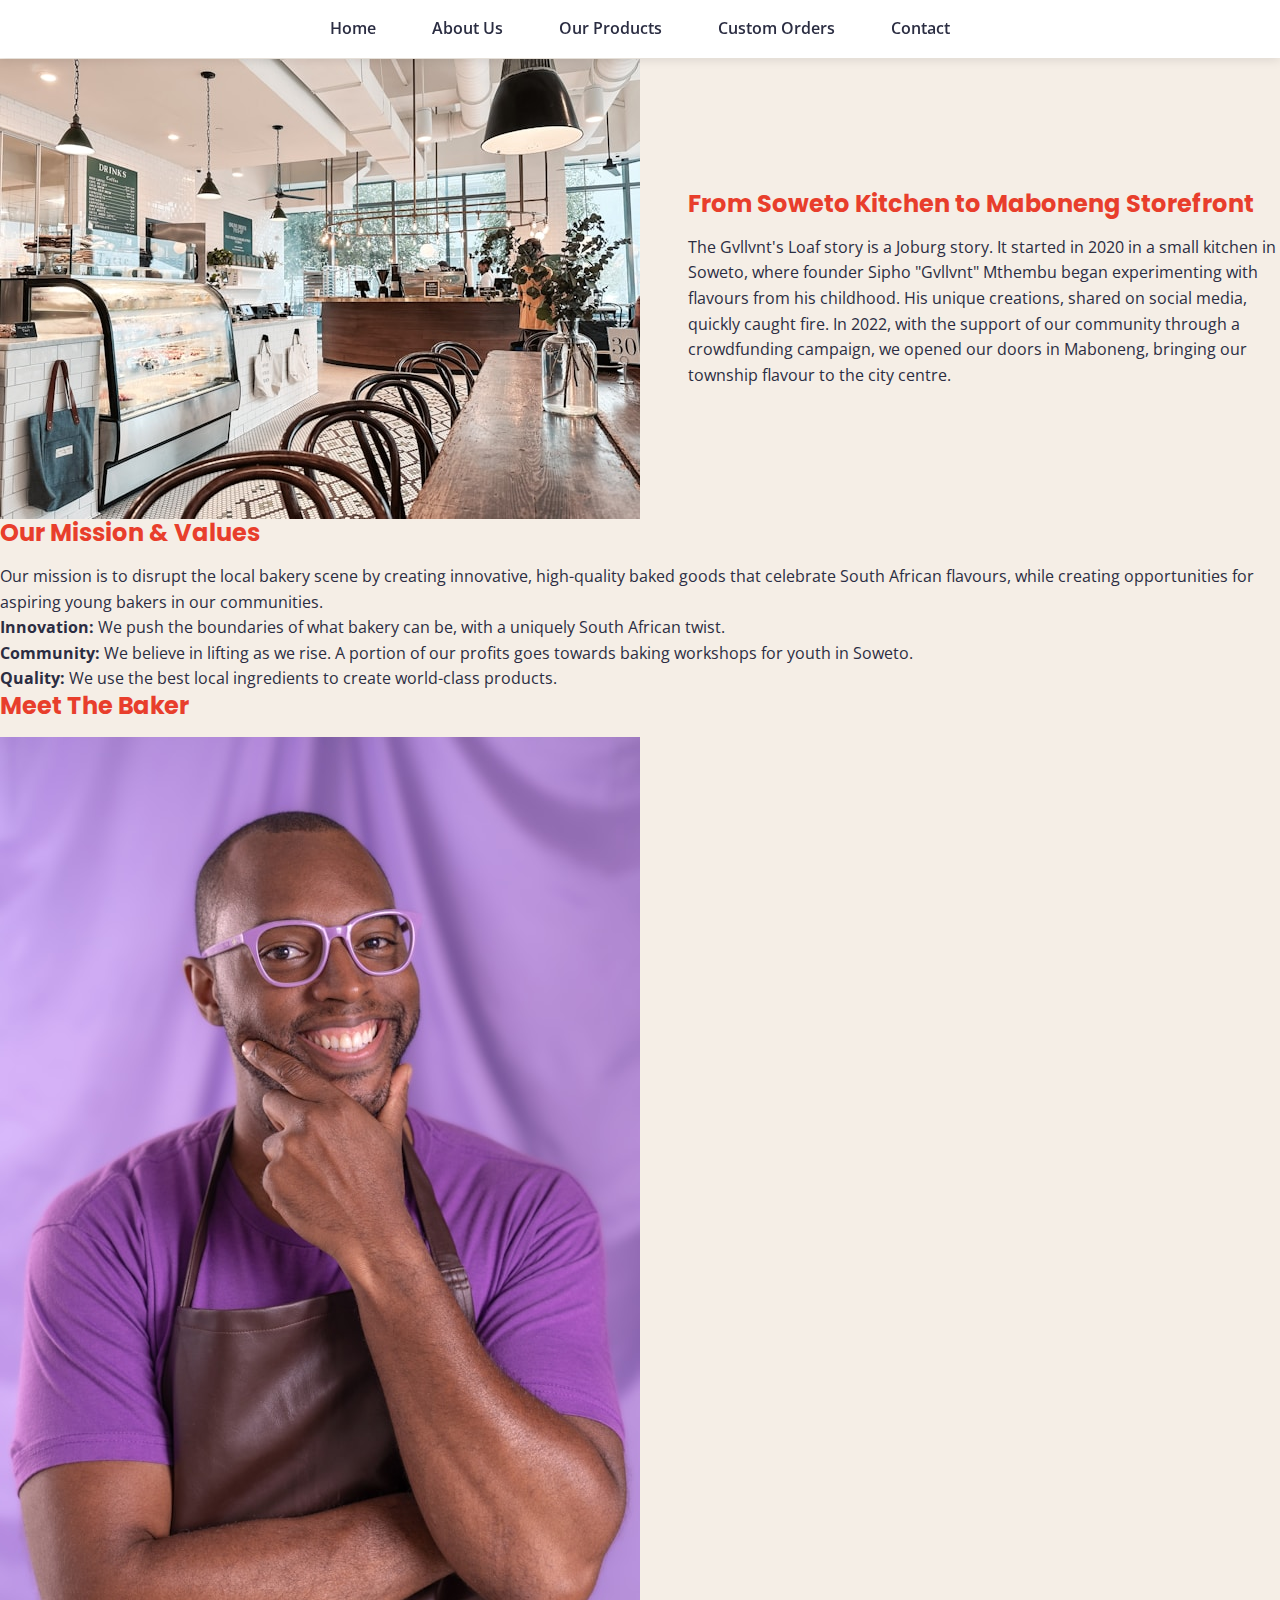
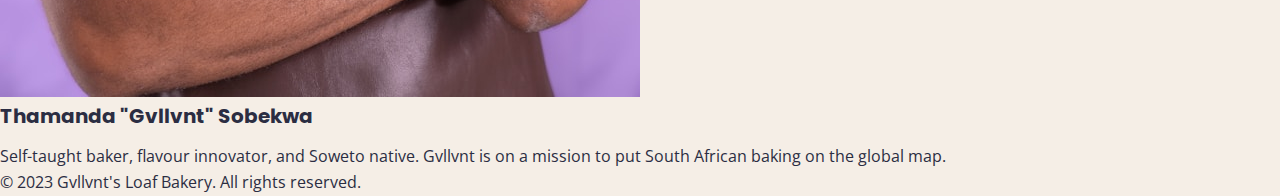
<file: about.html>
<!DOCTYPE html>
<html lang="en">
<head>
    <meta charset="UTF-8">
    <meta name="viewport" content="width=device-width, initial-scale=1.0">
    <title>About Us - Gvllvnt's Loaf</title>
    <link rel="stylesheet" href="styles.css">
    <link rel="preconnect" href="https://fonts.googleapis.com">
    <link rel="preconnect" href="https://fonts.gstatic.com" crossorigin>
    <link href="https://fonts.googleapis.com/css2?family=Open+Sans:wght@400;700&family=Poppins:wght@700;800&display=swap" rel="stylesheet">
</head>
<body>
    <header>
        <nav>
            <ul>
                <li><a href="index.html">Home</a></li>
                <li><a href="about.html">About Us</a></li>
                <li><a href="products.html">Our Products</a></li>
                <li><a href="enquiry.html">Custom Orders</a></li>
                <li><a href="contact.html">Contact</a></li>
            </ul>
        </nav>
    </header>

    <main>
        <h1>Our Story</h1>
        <section class="history">
            <img src="Media/int bakery.jpg" alt="Gvllvnt's Loaf store in Maboneng">
            <div class="text-content">
                <h2>From Soweto Kitchen to Maboneng Storefront</h2>
                <p>The Gvllvnt's Loaf story is a Joburg story. It started in 2020 in a small kitchen in Soweto, where founder Sipho "Gvllvnt" Mthembu began experimenting with flavours from his childhood. His unique creations, shared on social media, quickly caught fire. In 2022, with the support of our community through a crowdfunding campaign, we opened our doors in Maboneng, bringing our township flavour to the city centre.</p>
            </div>
        </section>

        <section class="mission">
            <h2>Our Mission & Values</h2>
            <p>Our mission is to disrupt the local bakery scene by creating innovative, high-quality baked goods that celebrate South African flavours, while creating opportunities for aspiring young bakers in our communities.</p>
            <ul>
                <li><strong>Innovation:</strong> We push the boundaries of what bakery can be, with a uniquely South African twist.</li>
                <li><strong>Community:</strong> We believe in lifting as we rise. A portion of our profits goes towards baking workshops for youth in Soweto.</li>
                <li><strong>Quality:</strong> We use the best local ingredients to create world-class products.</li>
            </ul>
        </section>

        <section class="team">
            <h2>Meet The Baker</h2>
            <img src="Media/male baker.jpg" alt="Thamanda 'Gvllvnt' Sobekwa, founder and head baker">
            <h3>Thamanda "Gvllvnt" Sobekwa</h3>
            <p>Self-taught baker, flavour innovator, and Soweto native. Gvllvnt is on a mission to put South African baking on the global map.</p>
        </section>
    </main>

    
    <footer>
        <p>&copy; 2023 Gvllvnt's Loaf Bakery. All rights reserved.</p>
    </footer>
</body>
</html>
</file>
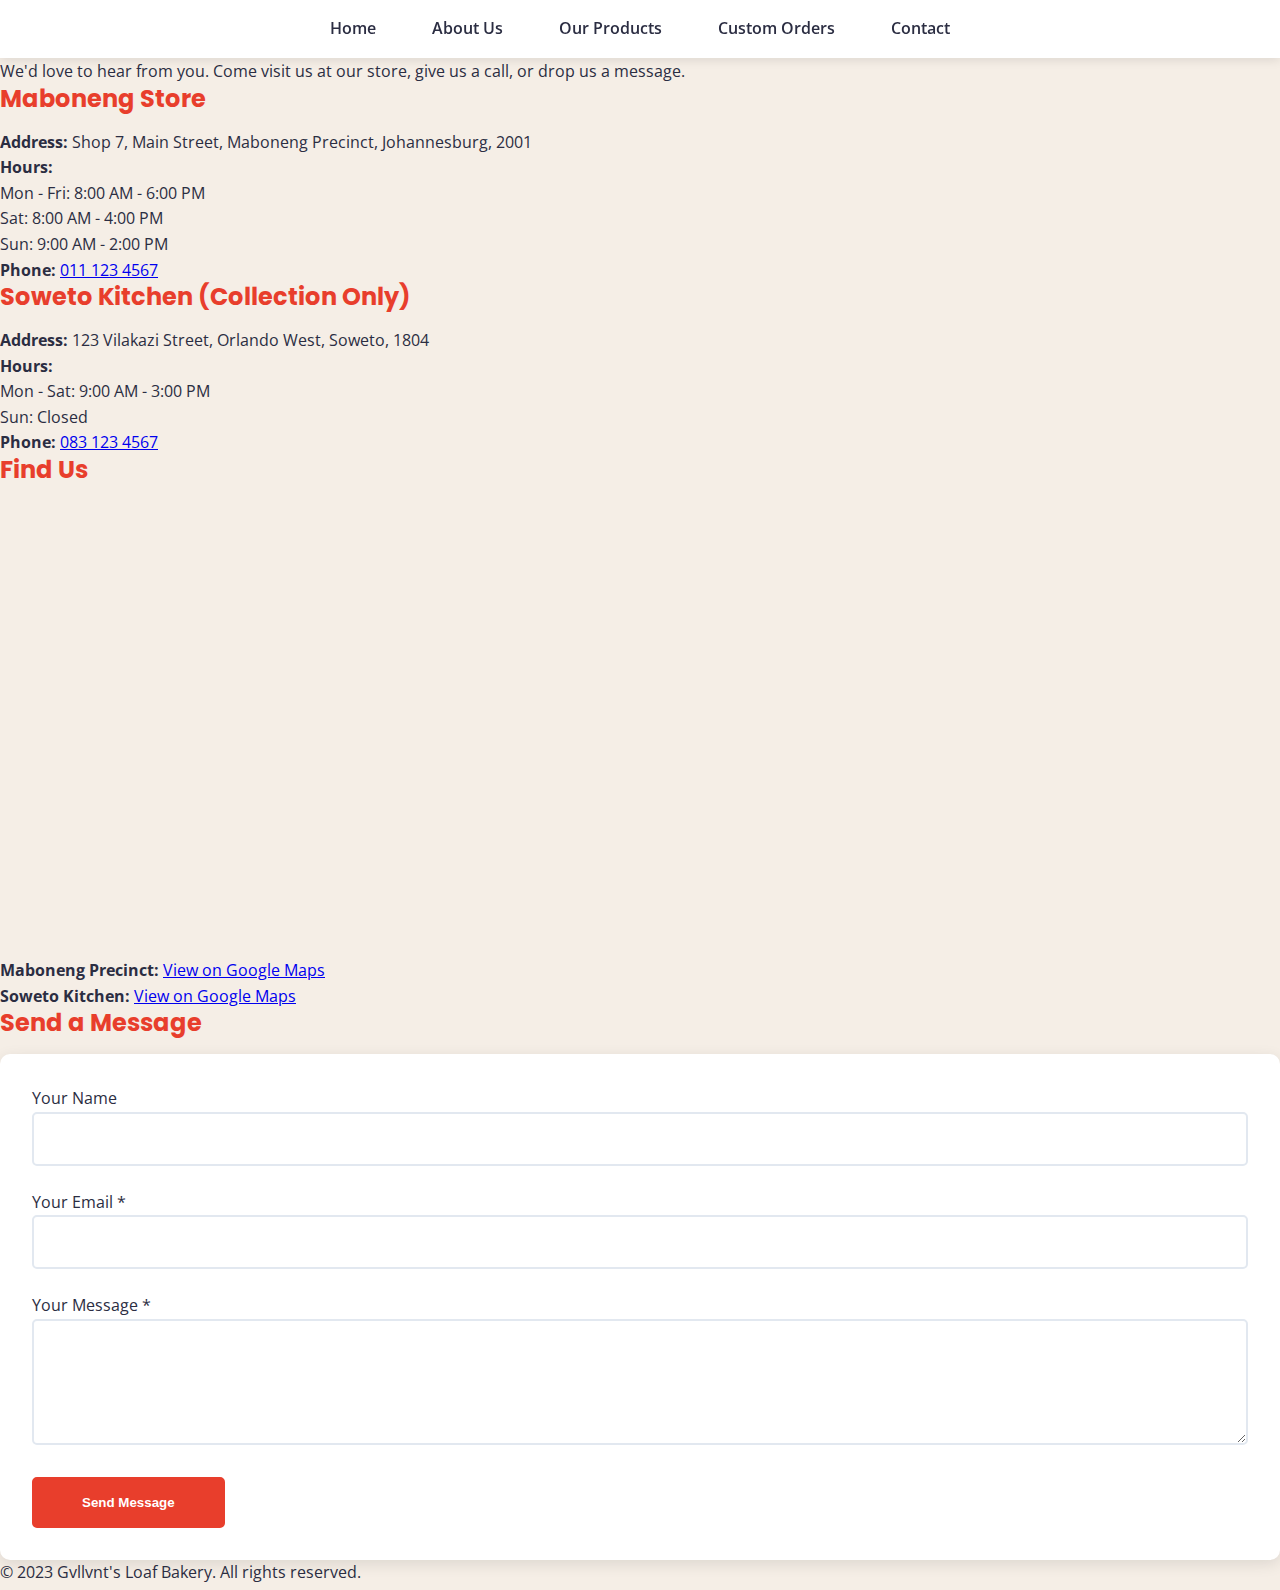
<file: contact.html>
<!DOCTYPE html>
<html lang="en">
<head>
    <meta charset="UTF-8">
    <meta name="viewport" content="width=device-width, initial-scale=1.0">
    <title>Contact Us - Gvllvnt's Loaf</title>
    <link rel="stylesheet" href="styles.css">
    <link rel="preconnect" href="https://fonts.googleapis.com">
    <link rel="preconnect" href="https://fonts.gstatic.com" crossorigin>
    <link href="https://fonts.googleapis.com/css2?family=Open+Sans:wght@400;700&family=Poppins:wght@700;800&display=swap" rel="stylesheet">
</head>
<body>
    
    <header>
        <nav>
            <ul>
                <li><a href="index.html">Home</a></li>
                <li><a href="about.html">About Us</a></li>
                <li><a href="products.html">Our Products</a></li>
                <li><a href="enquiry.html">Custom Orders</a></li>
                <li><a href="contact.html">Contact</a></li>
            </ul>
        </nav>
    </header>

    <main>
        <h1>Get In Touch</h1>
        <p class="page-intro">We'd love to hear from you. Come visit us at our store, give us a call, or drop us a message.</p>

        <section class="contact-details">
            <div class="location">
                <h2>Maboneng Store</h2>
                <p><strong>Address:</strong> Shop 7, Main Street, Maboneng Precinct, Johannesburg, 2001</p>
                <p><strong>Hours:</strong><br>
                    Mon - Fri: 8:00 AM - 6:00 PM<br>
                    Sat: 8:00 AM - 4:00 PM<br>
                    Sun: 9:00 AM - 2:00 PM
                </p>
                <p><strong>Phone:</strong> <a href="tel:+27111234567">011 123 4567</a></p>
            </div>
            <div class="location">
                <h2>Soweto Kitchen (Collection Only)</h2>
                <p><strong>Address:</strong> 123 Vilakazi Street, Orlando West, Soweto, 1804</p>
                <p><strong>Hours:</strong><br>
                    Mon - Sat: 9:00 AM - 3:00 PM<br>
                    Sun: Closed
                </p>
                <p><strong>Phone:</strong> <a href="tel:+27831234567">083 123 4567</a></p>
            </div>
        </section>
        <section class="map">
            <h2>Find Us</h2>
            <div class="map-placeholder">
                <p><iframe src="https://www.google.com/maps/embed?pb=!1m18!1m12!1m3!1d3578.7294208726107!2d27.904201674625483!3d-26.237979977055797!2m3!1f0!2f0!3f0!3m2!1i1024!2i768!4f13.1!3m3!1m2!1s0x1e95a74602c5d081%3A0x9f9cd2245d9ce54d!2sVilakazi%20St%2C%20Orlando%20West%2C%20Soweto%2C%201804!5e0!3m2!1sen!2sza!4v1756253540839!5m2!1sen!2sza" width="600" height="450" style="border:0;" allowfullscreen="" loading="lazy" referrerpolicy="no-referrer-when-downgrade"></iframe></p>
                <p><strong>Maboneng Precinct:</strong> <a href="https://maps.app.goo.gl/JFxkavapJwBdVgnQ8" target="_blank">View on Google Maps</a></p>
                <p><strong>Soweto Kitchen:</strong> <a href="https://maps.app.goo.gl/WFD1vuRKjZK32K8H6" target="_blank">View on Google Maps</a></p>
            </div>
        </section>
        <section class="contact-form-section">
            <h2>Send a Message</h2>
            <form class="contact-form" action="https://formspree.io/f/xeolqvno" method="POST">
                <label for="contact-name">Your Name</label>
                <input type="text" id="contact-name" name="name">

                <label for="contact-email">Your Email *</label>
                <input type="email" id="contact-email" name="email" required>

                <label for="message">Your Message *</label>
                <textarea id="message" name="message" rows="5" required></textarea>

                <button type="submit" class="button">Send Message</button>
            </form>
        </section>

    </main>
    <footer>
        <p>&copy; 2023 Gvllvnt's Loaf Bakery. All rights reserved.</p>
    </footer>
</body>
</html>
</file>
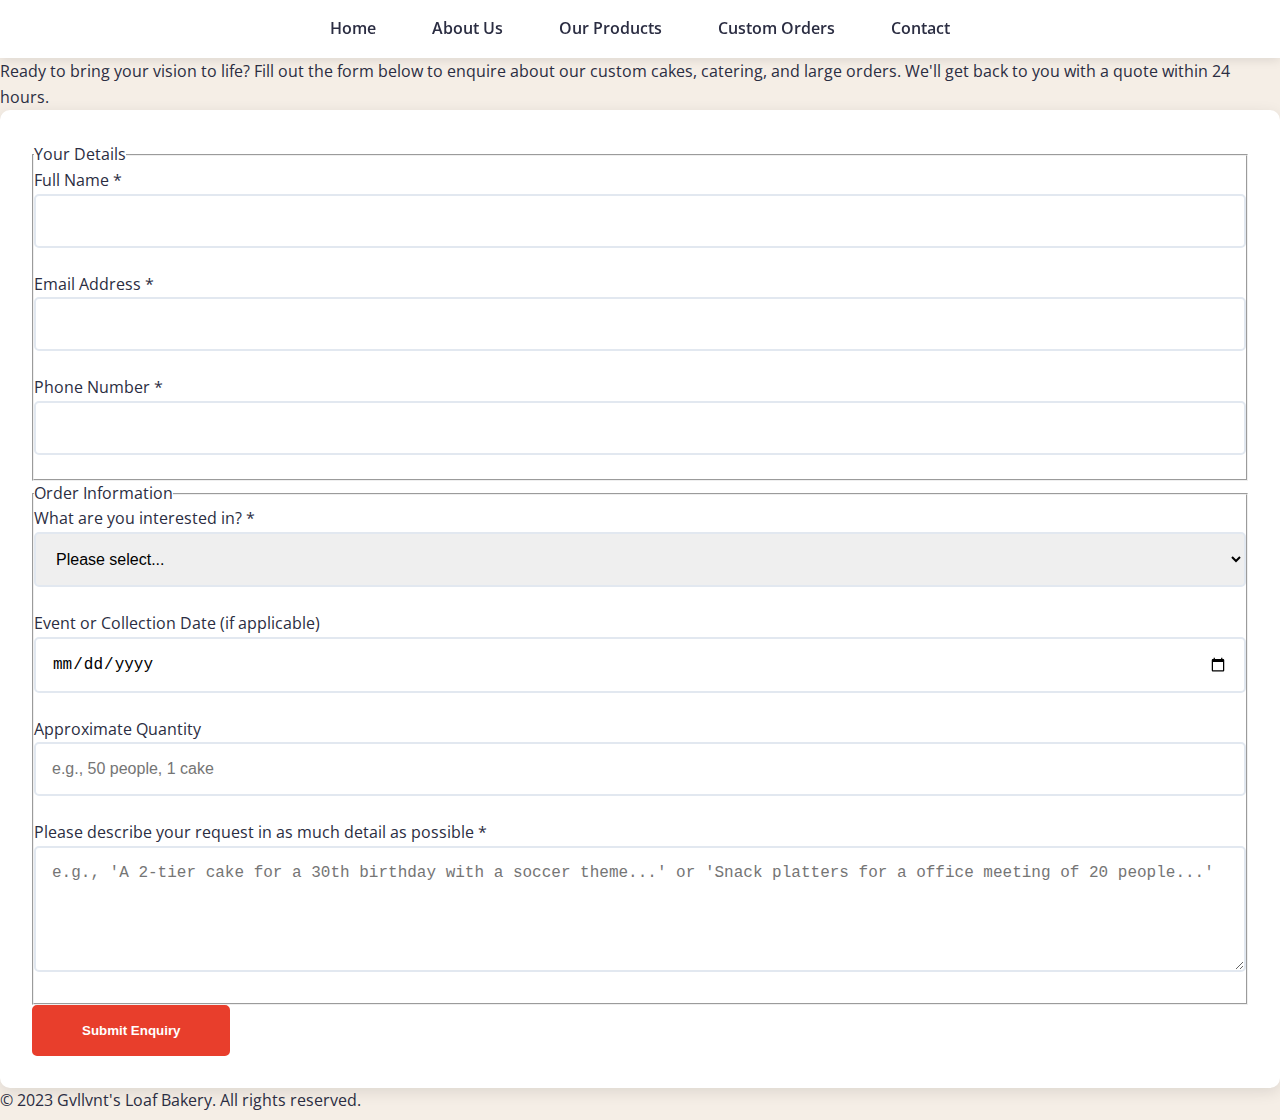
<file: enquiry.html>
<!DOCTYPE html>
<html lang="en">
<head>
    <meta charset="UTF-8">
    <meta name="viewport" content="width=device-width, initial-scale=1.0">
    <title>Custom Orders - Gvllvnt's Loaf</title>
    <link rel="stylesheet" href="styles.css">
    <link rel="preconnect" href="https://fonts.googleapis.com">
    <link rel="preconnect" href="https://fonts.gstatic.com" crossorigin>
    <link href="https://fonts.googleapis.com/css2?family=Open+Sans:wght@400;700&family=Poppins:wght@700;800&display=swap" rel="stylesheet">
</head>
<body>
    <header>
        <nav>
            <ul>
                <li><a href="index.html">Home</a></li>
                <li><a href="about.html">About Us</a></li>
                <li><a href="products.html">Our Products</a></li>
                <li><a href="enquiry.html">Custom Orders</a></li>
                <li><a href="contact.html">Contact</a></li>
            </ul>
        </nav>
    </header>

    <main>
        <h1>Place a Custom Order</h1>
        <p class="page-intro">Ready to bring your vision to life? Fill out the form below to enquire about our custom cakes, catering, and large orders. We'll get back to you with a quote within 24 hours.</p>

        <form class="enquiry-form" action="https://formspree.io/f/xzzabyobmn" method="POST">
            <fieldset>
                <legend>Your Details</legend>
                
                <label for="fullname">Full Name *</label>
                <input type="text" id="fullname" name="fullname" required>

                <label for="email">Email Address *</label>
                <input type="email" id="email" name="email" required>

                <label for="phone">Phone Number *</label>
                <input type="tel" id="phone" name="phone" required>
            </fieldset>

            <fieldset>
                <legend>Order Information</legend>

                <label for="order-type">What are you interested in? *</label>
                <select id="order-type" name="order-type" required>
                    <option value="" disabled selected>Please select...</option>
                    <option value="custom-cake">Custom Cake</option>
                    <option value="catering">Catering / Event Platter</option>
                    <option value="large-order">Large Bulk Order</option>
                    <option value="other">Other</option>
                </select>

                <label for="event-date">Event or Collection Date (if applicable)</label>
                <input type="date" id="event-date" name="event-date">

                <label for="quantity">Approximate Quantity</label>
                <input type="number" id="quantity" name="quantity" min="1" placeholder="e.g., 50 people, 1 cake">

                <label for="description">Please describe your request in as much detail as possible *</label>
                <textarea id="description" name="description" rows="5" required placeholder="e.g., 'A 2-tier cake for a 30th birthday with a soccer theme...' or 'Snack platters for a office meeting of 20 people...'"></textarea>
            </fieldset>

            <button type="submit" class="button">Submit Enquiry</button>
        </form>

    </main>
    <footer>
        <p>&copy; 2023 Gvllvnt's Loaf Bakery. All rights reserved.</p>
    </footer>
</body>
</html>
</file>
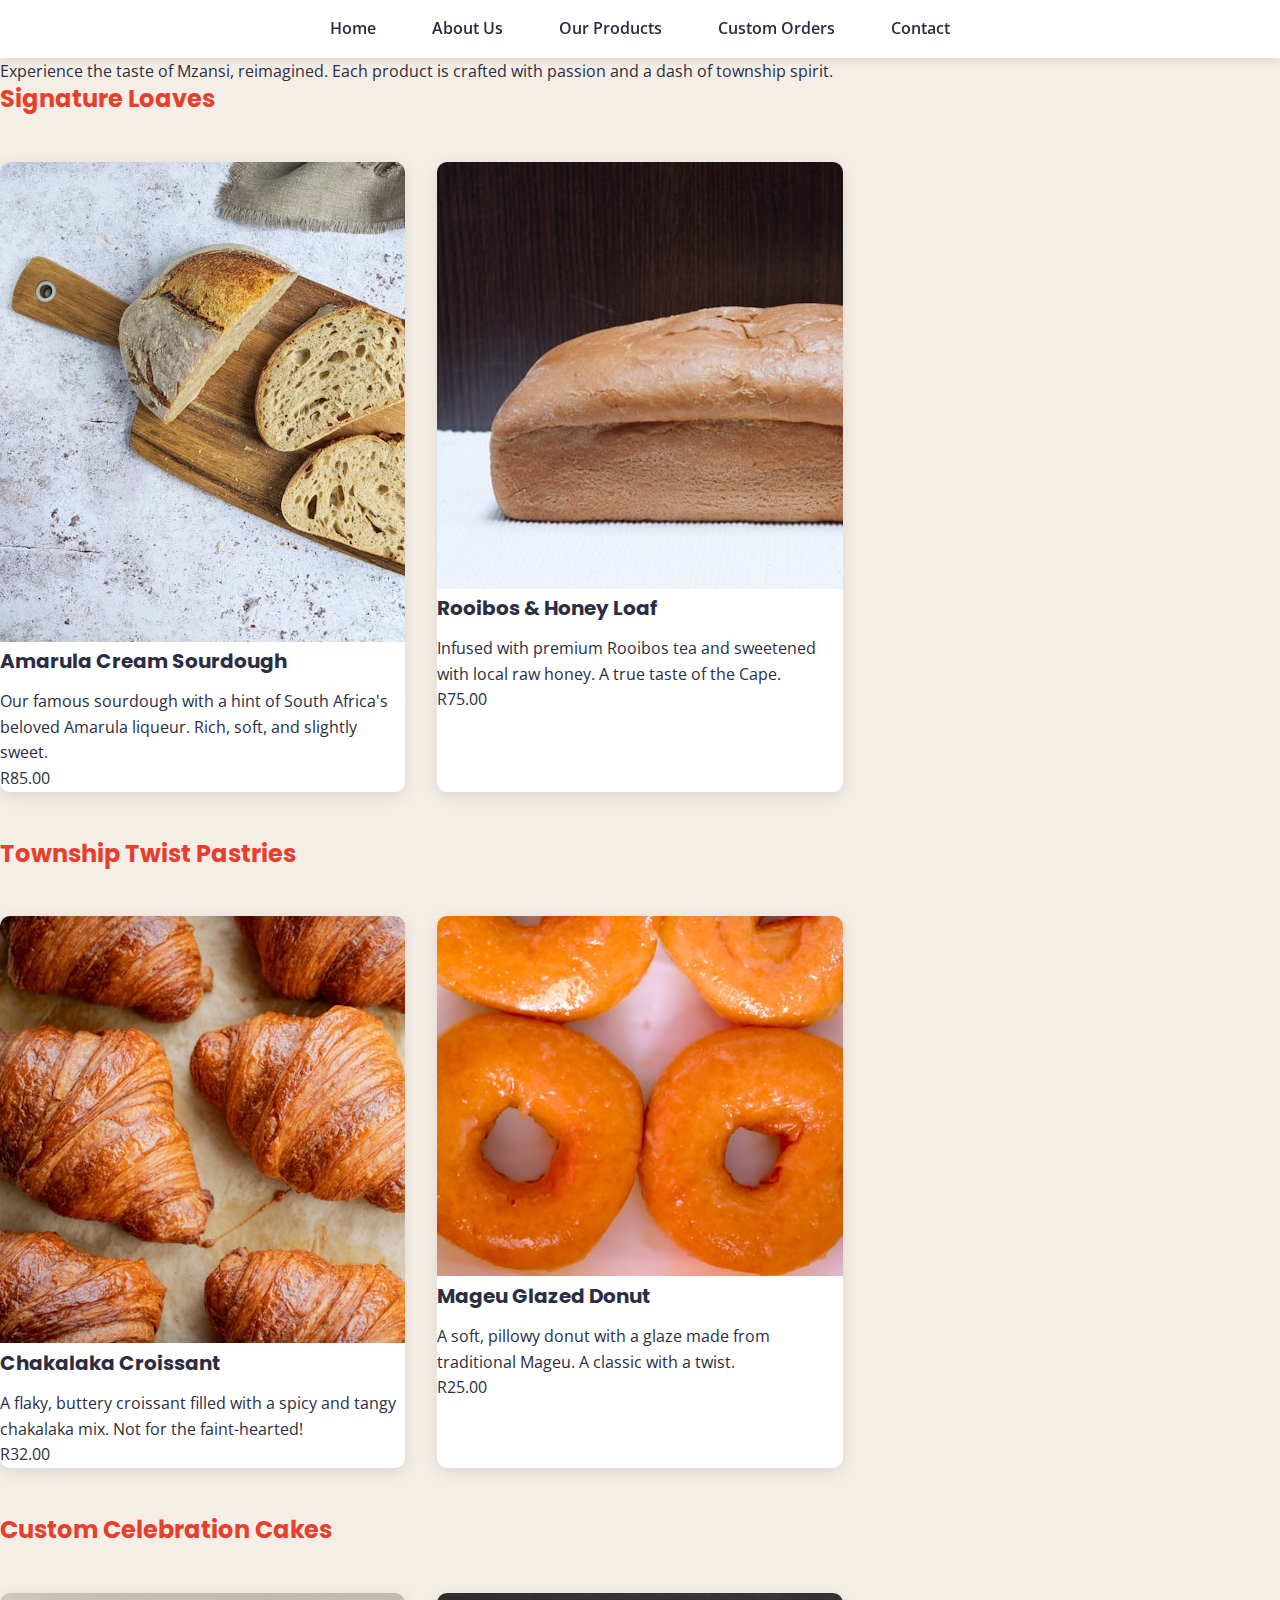
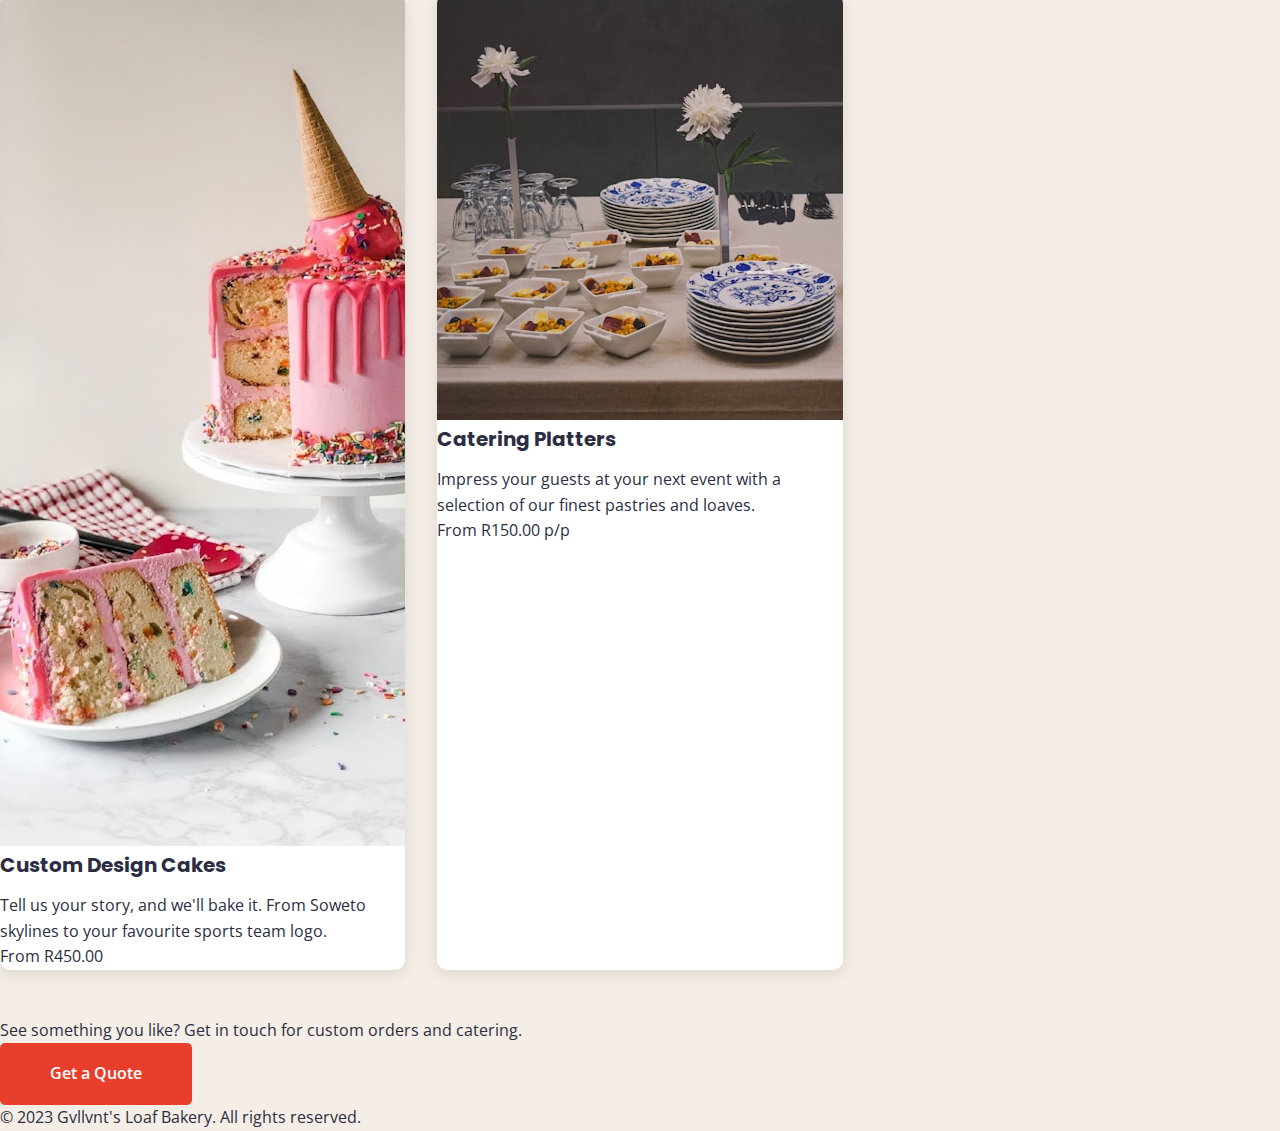
<file: products.html>
<!DOCTYPE html>
<html lang="en">
<head>
    <meta charset="UTF-8">
    <meta name="viewport" content="width=device-width, initial-scale=1.0">
    <title>Our Products - Gvllvnt's Loaf</title>
    <link rel="stylesheet" href="styles.css">
    <link rel="preconnect" href="https://fonts.googleapis.com">
    <link rel="preconnect" href="https://fonts.gstatic.com" crossorigin>
    <link href="https://fonts.googleapis.com/css2?family=Open+Sans:wght@400;700&family=Poppins:wght@700;800&display=swap" rel="stylesheet">
</head>
<body>
    <header>
        <nav>
            <ul>
                <li><a href="index.html">Home</a></li>
                <li><a href="about.html">About Us</a></li>
                <li><a href="products.html">Our Products</a></li>
                <li><a href="enquiry.html">Custom Orders</a></li>
                <li><a href="contact.html">Contact</a></li>
            </ul>
        </nav>
    </header>

    <main>
        <h1>Our Flavours</h1>
        <p class="page-intro">Experience the taste of Mzansi, reimagined. Each product is crafted with passion and a dash of township spirit.</p>

        <section class="product-category">
            <h2>Signature Loaves</h2>
            <div class="product-grid">
                <article class="product-item">
                    <img src="Media/sourdough bread.jpg" alt="Amarula Cream Sourdough Loaf">
                    <h3>Amarula Cream Sourdough</h3>
                    <p>Our famous sourdough with a hint of South Africa's beloved Amarula liqueur. Rich, soft, and slightly sweet.</p>
                    <p class="price">R85.00</p>
                </article>
                <article class="product-item">
                    <img src="Media/rooibos loaf.jpg" alt="Rooibos & Honey Loaf">
                    <h3>Rooibos & Honey Loaf</h3>
                    <p>Infused with premium Rooibos tea and sweetened with local raw honey. A true taste of the Cape.</p>
                    <p class="price">R75.00</p>
                </article>
            </div>
        </section>

        <section class="product-category">
            <h2>Township Twist Pastries</h2>
            <div class="product-grid">
                <article class="product-item">
                    <img src="Media/croissant.jpg" alt="Spicy Chakalaka Croissant">
                    <h3>Chakalaka Croissant</h3>
                    <p>A flaky, buttery croissant filled with a spicy and tangy chakalaka mix. Not for the faint-hearted!</p>
                    <p class="price">R32.00</p>
                </article>
                <article class="product-item">
                    <img src="Media/mageu donut.jpg" alt="Mageu Glazed Donut">
                    <h3>Mageu Glazed Donut</h3>
                    <p>A soft, pillowy donut with a glaze made from traditional Mageu. A classic with a twist.</p>
                    <p class="price">R25.00</p>
                </article>
            </div>
        </section>

        <section class="product-category">
            <h2>Custom Celebration Cakes</h2>
            <div class="product-grid">
                <article class="product-item">
                    <img src="Media/cake.jpg" alt="Custom Soweto Skyline Cake">
                    <h3>Custom Design Cakes</h3>
                    <p>Tell us your story, and we'll bake it. From Soweto skylines to your favourite sports team logo.</p>
                    <p class="price">From R450.00</p>
                </article>
                <article class="product-item">
                    <img src="Media/platter.jpg" alt="Catering Platter">
                    <h3>Catering Platters</h3>
                    <p>Impress your guests at your next event with a selection of our finest pastries and loaves.</p>
                    <p class="price">From R150.00 p/p</p>
                </article>
            </div>
        </section>

        <section class="cta-section">
            <p>See something you like? Get in touch for custom orders and catering.</p>
            <a href="enquiry.html" class="button">Get a Quote</a>
        </section>

    </main>

    <footer>
        <p>&copy; 2023 Gvllvnt's Loaf Bakery. All rights reserved.</p>
    </footer>
</body>
</html>
</file>
<file: styles.css>
* {
    margin: 0;
    padding: 0;
    box-sizing: border-box;
}

html {
    scroll-behavior: smooth;
}

/*]VARIABLES & TYPOGRAPHY SCALE*/
:root {
    /* Color Scheme */
    --primary-red: #E83E2C;
    --primary-cream: #F5EEE6;
    --charcoal: #2B2D42;
    --accent-orange: #F9A826;
    --white: #ffffff;
    
    /* Typography Scale (Mobile First) */
    --text-xs: 0.75rem;   /* 12px */
    --text-sm: 0.875rem;  /* 14px */
    --text-base: 1rem;    /* 16px */
    --text-lg: 1.125rem;  /* 18px */
    --text-xl: 1.25rem;   /* 20px */
    --text-2xl: 1.5rem;   /* 24px */
    --text-3xl: 1.875rem; /* 30px */
    --text-4xl: 2.25rem;  /* 36px */
    
    /* Spacing */
    --space-xs: 0.5rem;
    --space-sm: 1rem;
    --space-md: 1.5rem;
    --space-lg: 2rem;
    --space-xl: 3rem;
}

/*BASE STYLES (MOBILE FIRST) */
body {
    font-family: 'Open Sans', sans-serif;
    line-height: 1.6;
    color: var(--charcoal);
    background-color: var(--primary-cream);
    font-size: var(--text-base);
}

h1, h2, h3, h4 {
    font-family: 'Poppins', sans-serif;
    font-weight: 700;
    line-height: 1.2;
    margin-bottom: var(--space-sm);
    color: var(--charcoal);
}

h1 { font-size: var(--text-3xl); }
h2 { font-size: var(--text-2xl); color: var(--primary-red); }
h3 { font-size: var(--text-xl); }

.container {
    width: 100%;
    max-width: 1200px;
    margin: 0 auto;
    padding: 0 var(--space-sm);
}

/*HEADER & NAVIGATION (Mobile First)*/
header {
    background: var(--white);
    box-shadow: 0 2px 10px rgba(0,0,0,0.1);
    position: fixed;
    width: 100%;
    top: 0;
    z-index: 1000;
}

nav {
    padding: var(--space-sm) 0;
}

nav ul {
    display: flex;
    flex-direction: column;
    list-style: none;
    text-align: center;
    gap: var(--space-xs);
}

nav a {
    text-decoration: none;
    color: var(--charcoal);
    font-weight: 600;
    padding:0.8rem 1rem;
    border-radius: 4px;
    transition: all 0.3s ease;
    white-space: nowrap; 
    min-width: max-content;
    
}

nav a:hover {
    color: var(--primary-red);
    background-color: var(--primary-cream);
}

.hero {
    background: linear-gradient(rgba(0,0,0,0.6), rgba(0,0,0,0.6)), url('../images/hero-image-home.jpg');
    background-size: cover;
    background-position: center;
    color: var(--white);
    text-align: center;
    padding: 8rem var(--space-sm);
    margin-top: 60px;
}

.hero h1 {
    font-size: var(--text-4xl);
    color: var(--white);
    margin-bottom: var(--space-sm);
}

/*PRODUCT GRID (Mobile First)*/
.product-grid {
    display: grid;
    grid-template-columns: 1fr;
    gap: var(--space-lg);
    margin: var(--space-xl) 0;
}

.product-item {
    background: var(--white);
    border-radius: 10px;
    overflow: hidden;
    box-shadow: 0 4px 15px rgba(0,0,0,0.1);
    transition: transform 0.3s ease, box-shadow 0.3s ease;
}

.product-item:hover {
    transform: translateY(-5px);
    box-shadow: 0 8px 25px rgba(0,0,0,0.15);
}

form {
    background: var(--white);
    padding: var(--space-lg);
    border-radius: 10px;
    box-shadow: 0 4px 15px rgba(0,0,0,0.1);
}

input, select, textarea {
    width: 100%;
    padding: var(--space-sm);
    margin-bottom: var(--space-md);
    border: 2px solid #e2e8f0;
    border-radius: 5px;
    font-size: var(--text-base);
    transition: border-color 0.3s ease;
}

input:focus, select:focus, textarea:focus {
    outline: none;
    border-color: var(--primary-red);
}

/*TABLET BREAKPOINT (768px)*/
@media (min-width: 768px) {
    :root {
        --text-3xl: 2.25rem;
        --text-4xl: 3rem;
    }
    
    nav ul {
        flex-direction: row;
        justify-content: center;
        gap: var(--space-md);
    }
    
    .product-grid {
        grid-template-columns: repeat(2, 1fr);
    }
    
    .container {
        padding: 0 var(--space-md);
    }
}

/*DESKTOP BREAKPOINT (1024px)*/
@media (min-width: 1024px) {
    .product-grid {
        grid-template-columns: repeat(3, 1fr);
    }
    
    .history {
        display: grid;
        grid-template-columns: 1fr 1fr;
        gap: var(--space-xl);
        align-items: center;
    }
    
    .contact-details {
        grid-template-columns: repeat(2, 1fr);
    }
}

/*LARGE DESKTOP BREAKPOINT (1200px)*/
@media (min-width: 1200px) {
    .container {
        padding: 0;
    }
}

.button {
    display: inline-block;
    background: var(--primary-red);
    color: var(--white);
    padding: var(--space-sm) var(--space-xl);
    text-decoration: none;
    border-radius: 5px;
    font-weight: 600;
    transition: all 0.3s ease;
    border: 2px solid var(--primary-red);
}

.button:hover {
    background: transparent;
    color: var(--primary-red);
    transform: translateY(-2px);
}

.text-center { text-align: center; }
.mt-0 { margin-top: 0; }
.mb-0 { margin-bottom: 0; }
.p-0 { padding: 0; }

@media (prefers-reduced-motion: reduce) {
    * {
        animation-duration: 0.01ms !important;
        animation-iteration-count: 1 !important;
        transition-duration: 0.01ms !important;
    }
}

/* ===== PRINT STYLES ===== */
@media print {
    .button, nav {
        display: none;
    }
    
    body {
        background: white;
        color: black;
        font-size: 12pt;
    }
}
</file>
